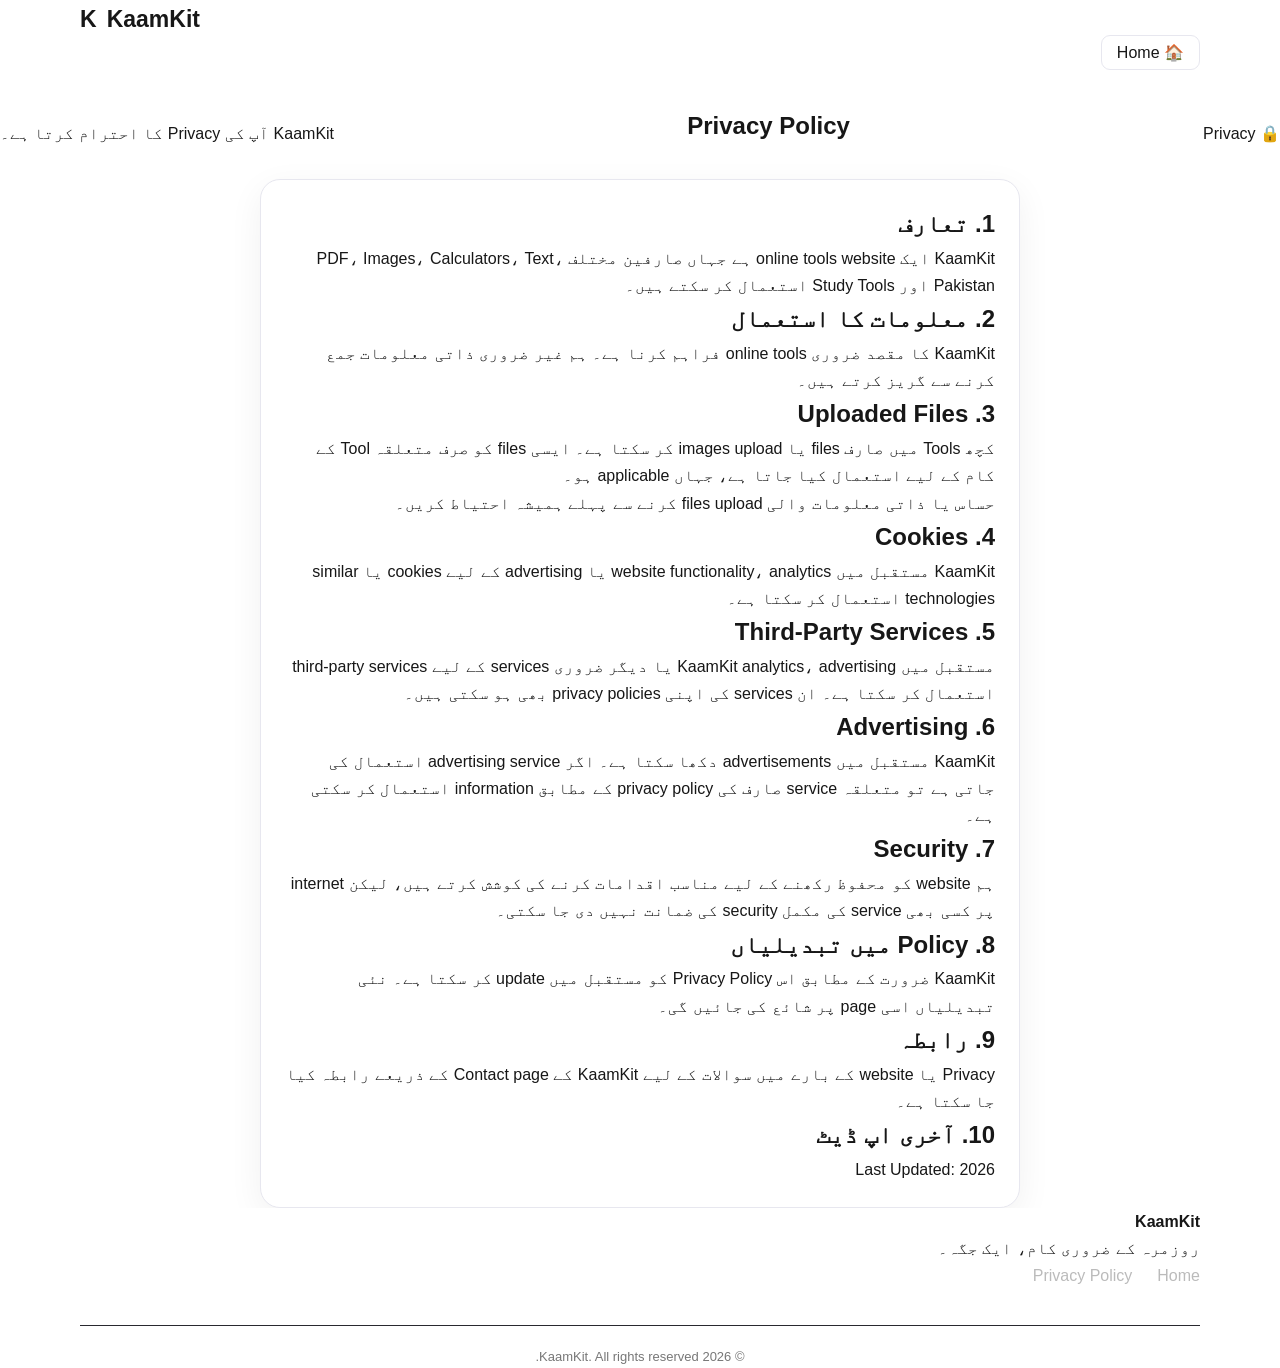
<file: Privacy.html>
<!DOCTYPE html>
<html lang="ur" dir="rtl">

<head>
    <meta charset="UTF-8">

    <meta name="viewport" content="width=device-width, initial-scale=1.0">

    <title>Privacy Policy — KaamKit</title>

    <meta name="description"
        content="KaamKit کی Privacy Policy — صارفین کی معلومات اور uploaded files کے بارے میں اہم معلومات۔">

    <link rel="stylesheet" href="King.css">
</head>

<body>

    <!-- ==================== HEADER ==================== -->

    <header class="site-header">
        <div class="container header-inner">

            <a href="index.html" class="logo">
                <span class="logo-mark">K</span>
                <span>KaamKit</span>
            </a>

            <a href="King.html" class="language-btn">
                🏠 Home
            </a>

        </div>
    </header>


    <!-- ==================== PRIVACY POLICY ==================== -->

    <main>

        <section class="tool-section">

            <div class="section-heading">

                <span class="section-badge">
                    🔒 Privacy
                </span>

                <h1>
                    Privacy Policy
                </h1>

                <p>
                    KaamKit آپ کی Privacy کا احترام کرتا ہے۔
                </p>

            </div>


            <div class="tool-box">

                <h2>1. تعارف</h2>

                <p>
                    KaamKit ایک online tools website ہے جہاں صارفین
                    مختلف PDF، Images، Calculators، Text، Pakistan
                    اور Study Tools استعمال کر سکتے ہیں۔
                </p>


                <h2>2. معلومات کا استعمال</h2>

                <p>
                    KaamKit کا مقصد ضروری online tools فراہم کرنا ہے۔
                    ہم غیر ضروری ذاتی معلومات جمع کرنے سے گریز کرتے ہیں۔
                </p>


                <h2>3. Uploaded Files</h2>

                <p>
                    کچھ Tools میں صارف files یا images upload کر سکتا ہے۔
                    ایسی files کو صرف متعلقہ Tool کے کام کے لیے استعمال
                    کیا جاتا ہے، جہاں applicable ہو۔
                </p>

                <p>
                    حساس یا ذاتی معلومات والی files upload کرنے سے پہلے
                    ہمیشہ احتیاط کریں۔
                </p>


                <h2>4. Cookies</h2>

                <p>
                    KaamKit مستقبل میں website functionality،
                    analytics یا advertising کے لیے cookies یا
                    similar technologies استعمال کر سکتا ہے۔
                </p>


                <h2>5. Third-Party Services</h2>

                <p>
                    مستقبل میں KaamKit analytics، advertising یا دیگر
                    ضروری services کے لیے third-party services استعمال
                    کر سکتا ہے۔ ان services کی اپنی privacy policies
                    بھی ہو سکتی ہیں۔
                </p>


                <h2>6. Advertising</h2>

                <p>
                    KaamKit مستقبل میں advertisements دکھا سکتا ہے۔
                    اگر advertising service استعمال کی جاتی ہے تو
                    متعلقہ service صارف کی privacy policy کے مطابق
                    information استعمال کر سکتی ہے۔
                </p>


                <h2>7. Security</h2>

                <p>
                    ہم website کو محفوظ رکھنے کے لیے مناسب اقدامات
                    کرنے کی کوشش کرتے ہیں، لیکن internet پر کسی بھی
                    service کی مکمل security کی ضمانت نہیں دی جا سکتی۔
                </p>


                <h2>8. Policy میں تبدیلیاں</h2>

                <p>
                    KaamKit ضرورت کے مطابق اس Privacy Policy کو
                    مستقبل میں update کر سکتا ہے۔ نئی تبدیلیاں اسی
                    page پر شائع کی جائیں گی۔
                </p>


                <h2>9. رابطہ</h2>

                <p>
                    Privacy یا website کے بارے میں سوالات کے لیے
                    KaamKit کے Contact page کے ذریعے رابطہ کیا جا سکتا ہے۔
                </p>


                <h2>10. آخری اپ ڈیٹ</h2>

                <p>
                    Last Updated: 2026
                </p>

            </div>

        </section>

    </main>


    <!-- ==================== FOOTER ==================== -->

    <footer class="site-footer">

        <div class="container">

            <div class="footer-brand">
                <strong>KaamKit</strong>

                <p>
                    روزمرہ کے ضروری کام، ایک جگہ۔
                </p>
            </div>

            <div class="footer-links">

                <a href="index.html">
                    Home
                </a>

                <a href="Privacy.html">
                    Privacy Policy
                </a>

            </div>

            <p class="copyright">
                © 2026 KaamKit. All rights reserved.
            </p>

        </div>

    </footer>

</body>

</html>
</file>
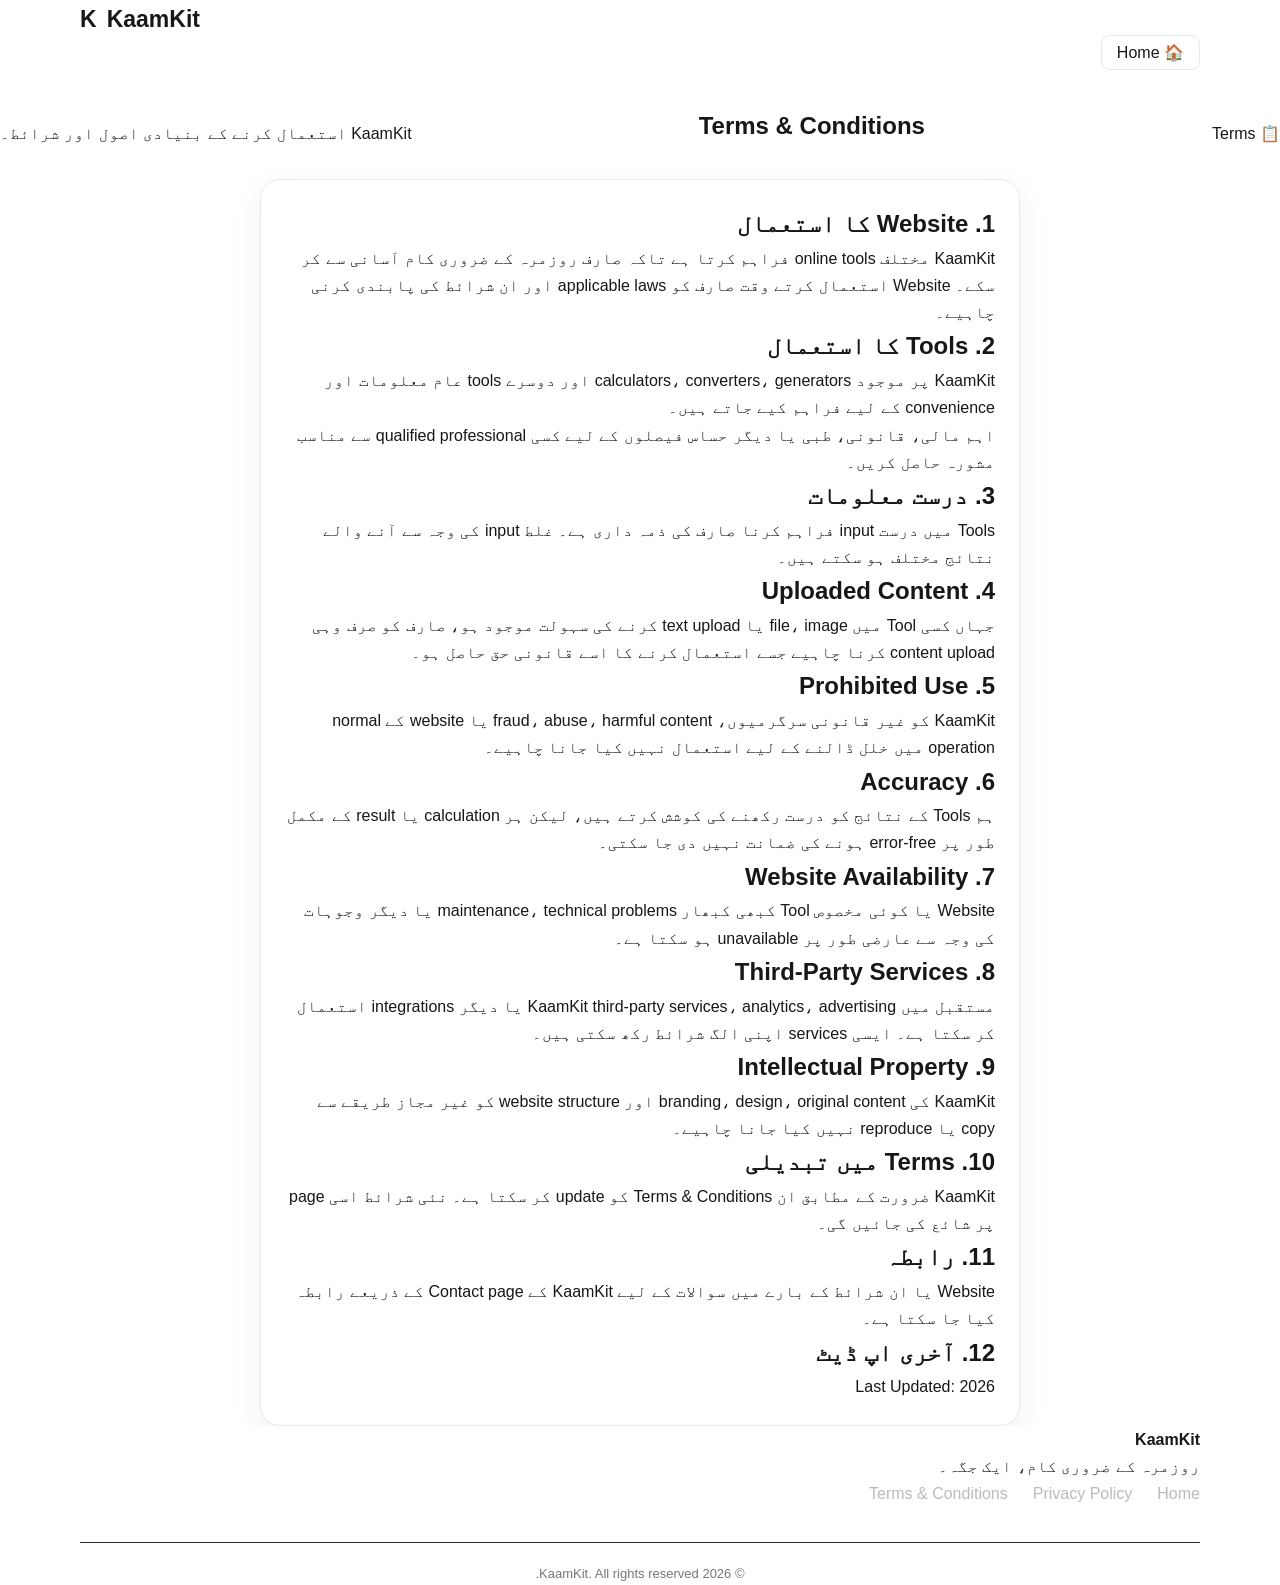
<file: Terms.html>
<!DOCTYPE html>
<html lang="ur" dir="rtl">

<head>
    <meta charset="UTF-8">

    <meta name="viewport" content="width=device-width, initial-scale=1.0">

    <title>Terms & Conditions — KaamKit</title>

    <meta name="description"
        content="KaamKit کے Terms & Conditions — website اور online tools کے استعمال کے اہم اصول۔">

    <link rel="stylesheet" href="King.css">
</head>

<body>

    <!-- ==================== HEADER ==================== -->

    <header class="site-header">

        <div class="container header-inner">

           <a href="index.html" class="logo">
                <span class="logo-mark">K</span>
                <span>KaamKit</span>
            </a>

            <a href="index.html" class="language-btn">
                🏠 Home
            </a>

        </div>

    </header>


    <!-- ==================== TERMS & CONDITIONS ==================== -->

    <main>

        <section class="tool-section">

            <div class="section-heading">

                <span class="section-badge">
                    📋 Terms
                </span>

                <h1>
                    Terms & Conditions
                </h1>

                <p>
                    KaamKit استعمال کرنے کے بنیادی اصول اور شرائط۔
                </p>

            </div>


            <div class="tool-box">

                <h2>1. Website کا استعمال</h2>

                <p>
                    KaamKit مختلف online tools فراہم کرتا ہے تاکہ
                    صارف روزمرہ کے ضروری کام آسانی سے کر سکے۔
                    Website استعمال کرتے وقت صارف کو applicable laws
                    اور ان شرائط کی پابندی کرنی چاہیے۔
                </p>


                <h2>2. Tools کا استعمال</h2>

                <p>
                    KaamKit پر موجود calculators، converters،
                    generators اور دوسرے tools عام معلومات اور
                    convenience کے لیے فراہم کیے جاتے ہیں۔
                </p>

                <p>
                    اہم مالی، قانونی، طبی یا دیگر حساس فیصلوں کے لیے
                    کسی qualified professional سے مناسب مشورہ حاصل کریں۔
                </p>


                <h2>3. درست معلومات</h2>

                <p>
                    Tools میں درست input فراہم کرنا صارف کی ذمہ داری ہے۔
                    غلط input کی وجہ سے آنے والے نتائج مختلف ہو سکتے ہیں۔
                </p>


                <h2>4. Uploaded Content</h2>

                <p>
                    جہاں کسی Tool میں file، image یا text upload کرنے
                    کی سہولت موجود ہو، صارف کو صرف وہی content upload
                    کرنا چاہیے جسے استعمال کرنے کا اسے قانونی حق حاصل ہو۔
                </p>


                <h2>5. Prohibited Use</h2>

                <p>
                    KaamKit کو غیر قانونی سرگرمیوں، fraud، abuse،
                    harmful content یا website کے normal operation
                    میں خلل ڈالنے کے لیے استعمال نہیں کیا جانا چاہیے۔
                </p>


                <h2>6. Accuracy</h2>

                <p>
                    ہم Tools کے نتائج کو درست رکھنے کی کوشش کرتے ہیں،
                    لیکن ہر calculation یا result کے مکمل طور پر
                    error-free ہونے کی ضمانت نہیں دی جا سکتی۔
                </p>


                <h2>7. Website Availability</h2>

                <p>
                    Website یا کوئی مخصوص Tool کبھی کبھار maintenance،
                    technical problems یا دیگر وجوہات کی وجہ سے
                    عارضی طور پر unavailable ہو سکتا ہے۔
                </p>


                <h2>8. Third-Party Services</h2>

                <p>
                    مستقبل میں KaamKit third-party services، analytics،
                    advertising یا دیگر integrations استعمال کر سکتا ہے۔
                    ایسی services اپنی الگ شرائط رکھ سکتی ہیں۔
                </p>


                <h2>9. Intellectual Property</h2>

                <p>
                    KaamKit کی branding، design، original content اور
                    website structure کو غیر مجاز طریقے سے copy یا
                    reproduce نہیں کیا جانا چاہیے۔
                </p>


                <h2>10. Terms میں تبدیلی</h2>

                <p>
                    KaamKit ضرورت کے مطابق ان Terms & Conditions کو
                    update کر سکتا ہے۔ نئی شرائط اسی page پر شائع کی جائیں گی۔
                </p>


                <h2>11. رابطہ</h2>

                <p>
                    Website یا ان شرائط کے بارے میں سوالات کے لیے
                    KaamKit کے Contact page کے ذریعے رابطہ کیا جا سکتا ہے۔
                </p>


                <h2>12. آخری اپ ڈیٹ</h2>

                <p>
                    Last Updated: 2026
                </p>

            </div>

        </section>

    </main>


    <!-- ==================== FOOTER ==================== -->

    <footer class="site-footer">

        <div class="container">

            <div class="footer-brand">

                <strong>KaamKit</strong>

                <p>
                    روزمرہ کے ضروری کام، ایک جگہ۔
                </p>

            </div>


            <div class="footer-links">

                <a href="index.html">
                    Home
                </a>

                <a href="Privacy.html">
                    Privacy Policy
                </a>

                <a href="Terms.html">
                    Terms & Conditions
                </a>

            </div>


            <p class="copyright">
                © 2026 KaamKit. All rights reserved.
            </p>

        </div>

    </footer>

</body>

</html>
</file>
<file: King.css>
* { margin: 0; padding: 0; box-sizing: border-box; } :root { --primary: #635bff; --primary-dark: #5046e5; --text: #171717; --muted: #6b7280; --light: #f7f7fb; --border: #e7e7ef; --white: #ffffff; --success: #16834b; } html { scroll-behavior: smooth; } body { font-family: Arial, "Noto Nastaliq Urdu", sans-serif; background: #ffffff; color: var(--text); line-height: 1.7; } button, input { font-family: inherit; } button { cursor: pointer; } a { text-decoration: none; color: inherit; } .container { width: min(1120px, 92%); margin: auto; } /* ================= HEADER ================= */ .header { height: 76px; background: rgba(255,255,255,0.96); border-bottom: 1px solid var(--border); position: sticky; top: 0; z-index: 100; } .nav { height: 100%; display: flex; align-items: center; justify-content: space-between; gap: 20px; } .logo { display: flex; align-items: center; gap: 10px; font-size: 23px; font-weight: 800; direction: ltr; } .logo-icon { width: 39px; height: 39px; display: grid; place-items: center; background: var(--primary); color: white; border-radius: 11px; } .menu { display: flex; gap: 28px; color: #444; font-size: 15px; } .menu a:hover { color: var(--primary); } .language-btn { border: 1px solid var(--border); background: white; padding: 8px 15px; border-radius: 9px; } /* ================= HERO ================= */ .hero { padding: 85px 0 70px; text-align: center; background: linear-gradient( 180deg, #f7f7ff 0%, #ffffff 100% ); } .hero-content { max-width: 850px; } .badge { display: inline-block; padding: 7px 15px; border-radius: 50px; background: #eeecff; color: var(--primary-dark); font-size: 14px; margin-bottom: 18px; } .hero h1 { font-size: clamp(38px, 6vw, 64px); line-height: 1.25; margin-bottom: 18px; } .hero h1 span { color: var(--primary); } .hero p { max-width: 650px; margin: auto; color: var(--muted); font-size: 18px; } /* ================= SEARCH ================= */ .search-box { max-width: 720px; margin: 35px auto 12px; padding: 7px; display: flex; align-items: center; background: white; border: 1px solid var(--border); border-radius: 15px; box-shadow: 0 15px 40px rgba(0,0,0,0.08); } .search-icon { padding: 0 12px; font-size: 21px; } .search-box input { flex: 1; min-width: 0; border: none; outline: none; font-size: 16px; background: transparent; } .search-box button { border: none; background: var(--primary); color: white; padding: 13px 22px; border-radius: 10px; font-weight: bold; } .search-box button:hover { background: var(--primary-dark); } .search-results { max-width: 720px; margin: auto; text-align: right; } .result-item { margin-top: 5px; padding: 12px 15px; border: 1px solid var(--border); border-radius: 9px; background: white; cursor: pointer; } .result-item:hover { background: #f7f6ff; } .quick-links { display: flex; justify-content: center; align-items: center; flex-wrap: wrap; gap: 8px; color: var(--muted); font-size: 13px; } .quick-links button { border: none; background: transparent; color: var(--primary); } /* ================= PDF TOOL ================= */ .pdf-section { padding: 80px 0; background: #ffffff; } .tool-heading { text-align: center; margin-bottom: 30px; } .tool-heading h2 { font-size: 32px; margin: 5px 0; } .tool-heading p { color: var(--muted); } .pdf-tool-box { width: min(700px, 100%); margin: auto; padding: 22px; border: 1px solid var(--border); border-radius: 20px; background: white; box-shadow: 0 12px 35px rgba(0,0,0,0.06); } .upload-area { min-height: 260px; padding: 35px 20px; border: 2px dashed #d8d7eb; border-radius: 16px; display: flex; flex-direction: column; justify-content: center; align-items: center; text-align: center; cursor: pointer; background: #fafaff; } .upload-area:hover { border-color: var(--primary); background: #f8f7ff; } .upload-icon { font-size: 50px; margin-bottom: 10px; } .upload-area h3 { font-size: 21px; } .upload-area p { color: var(--muted); font-size: 14px; margin: 5px 0 15px; } .upload-button { display: inline-block; padding: 10px 20px; border-radius: 9px; background: var(--primary); color: white; font-weight: bold; } /* File information */ .file-info { display: none; align-items: center; gap: 14px; padding: 15px; margin-top: 15px; border: 1px solid var(--border); border-radius: 12px; } .file-icon { font-size: 30px; } .file-details { flex: 1; min-width: 0; } .file-details strong { display: block; overflow: hidden; white-space: nowrap; text-overflow: ellipsis; } .file-details span { color: var(--muted); font-size: 13px; } .remove-btn { border: none; background: #fff0f0; color: #c62828; width: 35px; height: 35px; border-radius: 8px; } /* Compress button */ .compress-button { width: 100%; border: none; padding: 14px; margin-top: 15px; border-radius: 11px; background: var(--primary); color: white; font-size: 16px; font-weight: bold; } .compress-button:disabled { opacity: 0.45; cursor: not-allowed; } .compress-button:not(:disabled):hover { background: var(--primary-dark); } .pdf-message { display: none; margin-top: 15px; padding: 12px; border-radius: 10px; text-align: center; background: #f1fff7; color: var(--success); } /* ================= SECTIONS ================= */ .section { padding: 80px 0; } .section-heading { display: flex; justify-content: space-between; align-items: end; margin-bottom: 32px; } .section-heading h2 { font-size: 30px; margin-top: 5px; } .small-title { color: var(--primary); font-size: 12px; font-weight: bold; letter-spacing: 1px; } .view-all { color: var(--primary); font-size: 14px; } .centered { display: block; text-align: center; } .centered p { color: var(--muted); margin-top: 8px; } /* ================= TOOLS ================= */ .tools-grid { display: grid; grid-template-columns: repeat(3, 1fr); gap: 18px; } .tool-card { padding: 25px; border: 1px solid var(--border); border-radius: 16px; background: white; cursor: pointer; transition: 0.25s; } .tool-card:hover { transform: translateY(-5px); box-shadow: 0 15px 35px rgba(0,0,0,0.08); } .tool-icon { width: 48px; height: 48px; display: grid; place-items: center; border-radius: 12px; font-size: 23px; margin-bottom: 16px; } .pdf { background: #fff0f0; } .image { background: #eef7ff; } .calculator { background: #f2efff; } .percent { background: #eefbf2; } .qr { background: #f4f4f4; } .text { background: #fff7e9; } .tool-card h3 { direction: ltr; text-align: right; font-size: 18px; } .tool-card p { color: var(--muted); font-size: 14px; margin: 5px 0 15px; } .tool-card > span { color: var(--primary); font-size: 14px; } /* ================= CATEGORIES ================= */ .categories-section { background: var(--light); } .categories-grid { display: grid; grid-template-columns: repeat(3, 1fr); gap: 18px; margin-top: 35px; } .category-card { padding: 28px; background: white; border: 1px solid var(--border); border-radius: 16px; cursor: pointer; transition: 0.25s; } .category-card:hover { transform: translateY(-4px); box-shadow: 0 12px 30px rgba(0,0,0,0.07); } .category-card > span { font-size: 30px; } .category-card h3 { margin-top: 8px; } .category-card p { color: var(--muted); font-size: 14px; } /* ================= WHY ================= */ .why-section { padding: 90px 0; } .why-content { display: grid; grid-template-columns: 1fr 1fr; gap: 70px; align-items: center; } .why-content h2 { font-size: 38px; line-height: 1.35; margin: 10px 0 18px; } .why-content > div:first-child p { color: var(--muted); } .features { display: grid; gap: 15px; } .feature { display: flex; align-items: center; gap: 17px; padding: 18px; border: 1px solid var(--border); border-radius: 14px; } .feature > span { font-size: 26px; } .feature h3 { font-size: 17px; } .feature p { color: var(--muted); font-size: 13px; } /* ================= FOOTER ================= */ .footer { padding: 55px 0 20px; background: #111116; color: white; } .footer-content { display: flex; justify-content: space-between; gap: 30px; } .footer-logo { font-size: 24px; font-weight: bold; direction: ltr; } .footer p { color: #aaa; } .footer-links { display: flex; gap: 25px; color: #bbb; } .footer-links a:hover { color: white; } .copyright { margin-top: 35px; padding-top: 20px; border-top: 1px solid #29292f; text-align: center; color: #777; font-size: 13px; } /* ================= MOBILE ================= */ @media (max-width: 800px) { .menu { display: none; } .hero { padding: 60px 0 50px; } .hero h1 { font-size: 39px; } .hero p { font-size: 16px; } .search-box { flex-wrap: wrap; } .search-box input { width: calc(100% - 55px); padding: 12px 5px; } .search-box button { width: 100%; margin-top: 7px; } .tools-grid, .categories-grid { grid-template-columns: 1fr; } .section-heading { flex-direction: column; align-items: flex-start; gap: 12px; } .why-content { grid-template-columns: 1fr; gap: 40px; } .why-content h2 { font-size: 30px; } .footer-content { flex-direction: column; } .footer-links { flex-wrap: wrap; } .pdf-tool-box { padding: 14px; } .upload-area { min-height: 230px; } } 
/* ============================================
   IMAGE COMPRESSOR
============================================= */

.image-tool-section {
    padding: 40px 16px;
}


.image-tool-section .tool-box {
    max-width: 650px;
    margin: auto;
    padding: 24px;
    background: #ffffff;
    border-radius: 20px;
    box-shadow: 0 10px 35px rgba(0,0,0,0.08);
}


.tool-title {
    display: flex;
    align-items: center;
    gap: 10px;
    margin-bottom: 8px;
}


.tool-title span {
    font-size: 32px;
}


.tool-title h2 {
    margin: 0;
    font-size: 24px;
}


.tool-description {
    color: #6b7280;
    margin-bottom: 20px;
}


.upload-box {
    display: block;
    text-align: center;
    padding: 35px 15px;
    border: 2px dashed #cfd3dc;
    border-radius: 16px;
    cursor: pointer;
    background: #fafaff;
}


.upload-icon {
    font-size: 45px;
    margin-bottom: 10px;
}


.upload-box strong {
    display: block;
    font-size: 17px;
}


.upload-box small {
    display: block;
    margin-top: 6px;
    color: #777;
}


.image-info {
    margin-top: 15px;
    padding: 13px;
    border-radius: 12px;
    background: #f5f6fa;
    display: flex;
    align-items: center;
    justify-content: space-between;
}


.image-info strong,
.image-info small {
    display: block;
}


.image-info small {
    color: #777;
    margin-top: 4px;
}


#removeImage {
    border: none;
    background: transparent;
    color: #d33;
    font-size: 20px;
    cursor: pointer;
}


.quality-box {
    margin-top: 20px;
}


.quality-box label {
    display: block;
    margin-bottom: 10px;
}


#imageQuality {
    width: 100%;
}


.compress-btn {
    width: 100%;
    margin-top: 20px;
    padding: 14px;
    border: none;
    border-radius: 12px;
    background: #635bff;
    color: white;
    font-size: 16px;
    font-weight: bold;
    cursor: pointer;
}


.compress-btn:disabled {
    opacity: 0.5;
    cursor: not-allowed;
}


.tool-message {
    margin-top: 15px;
    padding: 12px;
    border-radius: 10px;
    text-align: center;
    background: #f3f4f6;
    color: #444;
}
/* ============================================
   IMAGE RESIZER
============================================= */

#resize-tool {
    padding-top: 20px;
}


#resize-tool input[type="number"] {
    font-size: 16px;
}


#resize-tool input[type="number"]:focus {
    outline: none;
    border-color: #635bff;
}


#resizeControls label {
    font-size: 15px;
    font-weight: 600;
}


#keepRatio {
    width: 18px;
    height: 18px;
}


#resizeImageBtn {
    margin-top: 20px;
}
/* AGE CALCULATOR */

.age-input-box {
    margin: 15px 0;
}

.age-input-box label {
    display: block;
    margin-bottom: 8px;
    font-weight: 600;
}

.age-input-box input {
    width: 100%;
    padding: 13px;
    border: 1px solid #ddd;
    border-radius: 10px;
    font-size: 16px;
    box-sizing: border-box;
}

.age-result {
    margin-top: 20px;
    padding: 18px;
    border-radius: 12px;
    background: #f5f5f5;
    text-align: center;
    font-size: 18px;
    line-height: 1.8;
    display: none;
}

.age-result strong {
    font-size: 24px;
}
/* PERCENTAGE CALCULATOR */

#percentage-tool {
    margin-top: 20px;
}

#percentage-tool input {
    width: 100%;
    padding: 13px;
    border: 1px solid #ddd;
    border-radius: 10px;
    font-size: 16px;
    box-sizing: border-box;
}
/* ============================================
   WORD COUNTER
============================================ */

#word-tool {
    margin-top: 40px;
}

.word-textarea {
    width: 100%;
    min-height: 220px;
    padding: 18px;
    border: 1px solid var(--border);
    border-radius: 16px;
    background: var(--white);
    color: var(--text);
    font-family: inherit;
    font-size: 17px;
    line-height: 1.8;
    resize: vertical;
    outline: none;
    box-sizing: border-box;
    transition: 0.2s ease;
}

.word-textarea:focus {
    border-color: var(--primary);
    box-shadow: 0 0 0 3px rgba(99, 91, 255, 0.10);
}

.word-textarea::placeholder {
    color: var(--muted);
}

.word-stats {
    display: grid;
    grid-template-columns: repeat(4, 1fr);
    gap: 14px;
    margin-top: 20px;
}

.word-stat {
    padding: 18px 12px;
    background: var(--light);
    border: 1px solid var(--border);
    border-radius: 14px;
    text-align: center;
}

.word-stat span {
    display: block;
    color: var(--muted);
    font-size: 14px;
    margin-bottom: 8px;
}

.word-stat strong {
    display: block;
    color: var(--primary);
    font-size: 24px;
    font-weight: 700;
}

#clearWordText {
    margin-top: 20px;
}


/* ============================================
   WORD COUNTER MOBILE
============================================ */

@media (max-width: 800px) {

    .word-stats {
        grid-template-columns: repeat(2, 1fr);
    }

    .word-textarea {
        min-height: 180px;
        font-size: 16px;
    }

}

@media (max-width: 420px) {

    .word-stats {
        grid-template-columns: 1fr 1fr;
        gap: 10px;
    }

    .word-stat {
        padding: 14px 8px;
    }

    .word-stat strong {
        font-size: 21px;
    }

}
/* ============================================
   QR GENERATOR
============================================ */

#qr-tool {
    margin-top: 40px;
}

#qrText {
    min-height: 130px;
}

#generateQRBtn {
    margin-top: 20px;
}

#qrResult {
    padding: 25px;
    border: 1px solid var(--border);
    border-radius: 18px;
    background: var(--light);
}

#qrCode {
    min-height: 220px;
}

#qrCode canvas,
#qrCode img {
    max-width: 100%;
    height: auto;
    border-radius: 8px;
}

#downloadQRBtn {
    margin-top: 5px;
}

#qrMessage {
    margin-top: 15px;
    text-align: center;
}


/* ============================================
   QR GENERATOR MOBILE
============================================ */

@media (max-width: 800px) {

    #qrResult {
        padding: 18px;
    }

    #qrCode {
        min-height: 180px;
    }

}
/* ============================================
   DISCOUNT CALCULATOR
============================================ */

#discount-tool {
    margin-top: 40px;
}

.calculator-fields {
    display: grid;
    grid-template-columns: repeat(2, 1fr);
    gap: 16px;
    margin-top: 20px;
}

.calculator-field {
    display: flex;
    flex-direction: column;
    gap: 8px;
}

.calculator-field label {
    color: var(--text);
    font-size: 15px;
    font-weight: 600;
}

.calculator-field input {
    width: 100%;
    box-sizing: border-box;
    padding: 14px 16px;
    border: 1px solid var(--border);
    border-radius: 12px;
    background: var(--white);
    color: var(--text);
    font-family: inherit;
    font-size: 16px;
    outline: none;
    transition: 0.2s ease;
}

.calculator-field input:focus {
    border-color: var(--primary);
    box-shadow: 0 0 0 3px rgba(99, 91, 255, 0.10);
}

#calculateDiscountBtn {
    margin-top: 20px;
}

.calculator-result {
    margin-top: 25px;
    padding: 20px;
    border: 1px solid var(--border);
    border-radius: 16px;
    background: var(--light);
}

.result-row {
    display: flex;
    justify-content: space-between;
    align-items: center;
    gap: 15px;
    padding: 14px 0;
    border-bottom: 1px solid var(--border);
}

.result-row:last-child {
    border-bottom: none;
}

.result-row span {
    color: var(--muted);
    font-size: 15px;
}

.result-row strong {
    color: var(--text);
    font-size: 18px;
}

.result-row.final-result {
    margin-top: 4px;
    padding-top: 18px;
}

.result-row.final-result span {
    color: var(--text);
    font-weight: 700;
}

.result-row.final-result strong {
    color: var(--primary);
    font-size: 24px;
}


/* ============================================
   DISCOUNT CALCULATOR MOBILE
============================================ */

@media (max-width: 800px) {

    .calculator-fields {
        grid-template-columns: 1fr;
    }

    .calculator-result {
        padding: 16px;
    }

    .result-row {
        padding: 12px 0;
    }

}
/* ============================================
   EMI CALCULATOR
============================================ */

#emi-tool {
    margin-top: 40px;
}

#calculateEMIBtn {
    margin-top: 20px;
}

#emiResult {
    margin-top: 25px;
}

#emiResult .final-result strong {
    color: var(--primary);
}


/* ============================================
   EMI CALCULATOR MOBILE
============================================ */

@media (max-width: 800px) {

    #emiResult {
        padding: 16px;
    }

}
/* ============================================
   PDF MERGE TOOL
============================================ */

#pdf-merge-tool {
    margin-top: 40px;
}

#pdf-merge-tool .upload-area {
    margin-bottom: 20px;
}

#mergePdfList {
    margin-top: 20px;
    display: flex;
    flex-direction: column;
    gap: 10px;
}

#mergePdfList .merge-file-item {
    background: var(--light);
    border: 1px solid var(--border);
    border-radius: 12px;
    padding: 12px 16px;
    display: flex;
    align-items: center;
    justify-content: space-between;
    gap: 10px;
}

#mergePdfList .merge-file-name {
    font-weight: 600;
    word-break: break-word;
}

#mergePdfList .merge-file-size {
    color: var(--muted);
    font-size: 13px;
    white-space: nowrap;
}

#mergePdfBtn {
    margin-top: 20px;
}

#mergePdfMessage {
    margin-top: 15px;
}


/* ============================================
   PDF MERGE MOBILE
============================================ */

@media (max-width: 800px) {

    #mergePdfList .merge-file-item {
        align-items: flex-start;
        flex-direction: column;
    }

}
/* ============================================
   PDF SPLIT TOOL
============================================ */

#pdf-split-tool {
    margin-top: 40px;
}

#pdf-split-tool .upload-area {
    margin-bottom: 20px;
}

#splitPdfInfo {
    margin-top: 20px;
}

#splitPdfInfo .split-file-item {
    background: var(--light);
    border: 1px solid var(--border);
    border-radius: 12px;
    padding: 14px 16px;
    font-weight: 600;
}

#pdf-split-tool .calculator-fields {
    margin-top: 20px;
}

#splitPdfBtn {
    margin-top: 20px;
}

#splitPdfMessage {
    margin-top: 15px;
}


/* ============================================
   PDF SPLIT MOBILE
============================================ */

@media (max-width: 800px) {

    #pdf-split-tool .calculator-fields {
        grid-template-columns: 1fr;
    }

}
/* ============================================
   JPG TO PDF TOOL
============================================ */

#jpg-pdf-tool {
    margin-top: 40px;
}

#jpgPdfList {
    margin-top: 20px;
    display: flex;
    flex-direction: column;
    gap: 10px;
}

#jpgPdfList .jpg-pdf-file-item {
    background: var(--light);
    border: 1px solid var(--border);
    border-radius: 12px;
    padding: 14px 16px;
    font-weight: 600;
    word-break: break-word;
}

#convertJpgPdfBtn {
    margin-top: 20px;
}

#jpgPdfMessage {
    margin-top: 15px;
}


/* ============================================
   JPG TO PDF MOBILE
============================================ */

@media (max-width: 800px) {

    #jpg-pdf-tool {
        margin-top: 30px;
    }

    #jpgPdfList .jpg-pdf-file-item {
        padding: 12px;
    }

}
/* ============================================
   PDF TO JPG TOOL
============================================ */

#pdf-jpg-tool {
    margin-top: 40px;
}

#pdfJpgInfo {
    margin-top: 20px;
}

#pdfJpgResults {
    margin-top: 20px;
}

#pdfJpgResults .pdf-jpg-result-item {
    background: var(--light);
    border: 1px solid var(--border);
    border-radius: 12px;
    padding: 14px 16px;
    margin-bottom: 10px;
}

#pdfJpgResults img {
    display: block;
    width: 100%;
    max-width: 500px;
    height: auto;
    margin: 10px auto;
    border-radius: 10px;
}

#convertPdfJpgBtn {
    margin-top: 20px;
}

#pdfJpgMessage {
    margin-top: 15px;
}


/* ============================================
   PDF TO JPG MOBILE
============================================ */

@media (max-width: 800px) {

    #pdf-jpg-tool {
        margin-top: 30px;
    }

    #pdfJpgResults img {
        max-width: 100%;
    }

}
/* ============================================
   PDF TOOLS - MOBILE WIDTH FIX
============================================ */

#pdf-merge-tool,
#pdf-split-tool,
#jpg-pdf-tool,
#pdf-jpg-tool {
    width: 100%;
    max-width: 100%;
    box-sizing: border-box;
    overflow: hidden;
}

#pdf-merge-tool *,
#pdf-split-tool *,
#jpg-pdf-tool *,
#pdf-jpg-tool * {
    box-sizing: border-box;
    max-width: 100%;
}

#pdf-merge-tool .tool-box,
#pdf-split-tool .tool-box,
#jpg-pdf-tool .tool-box,
#pdf-jpg-tool .tool-box {
    width: 100%;
    max-width: 100%;
}

#pdf-merge-tool .section-heading,
#pdf-split-tool .section-heading,
#jpg-pdf-tool .section-heading,
#pdf-jpg-tool .section-heading {
    width: 100%;
    max-width: 100%;
}

@media (max-width: 800px) {

    #pdf-merge-tool,
    #pdf-split-tool,
    #jpg-pdf-tool,
    #pdf-jpg-tool {
        width: 100%;
        max-width: 100%;
        margin-left: 0;
        margin-right: 0;
    }

    #pdf-merge-tool .section-heading,
    #pdf-split-tool .section-heading,
    #jpg-pdf-tool .section-heading,
    #pdf-jpg-tool .section-heading {
        text-align: center;
        padding-left: 10px;
        padding-right: 10px;
    }

    #pdf-merge-tool .tool-box,
    #pdf-split-tool .tool-box,
    #jpg-pdf-tool .tool-box,
    #pdf-jpg-tool .tool-box {
        width: 100%;
        padding-left: 12px;
        padding-right: 12px;
    }

    #pdf-merge-tool h2,
    #pdf-split-tool h2,
    #jpg-pdf-tool h2,
    #pdf-jpg-tool h2 {
        font-size: 32px;
        line-height: 1.3;
        word-break: break-word;
    }

}
/* ============================================
   CATEGORY TOOLS PANEL
============================================ */

.category-tools-panel {
    display: none;
    margin-top: 35px;
    padding: 30px;
    background: var(--white);
    border: 1px solid var(--border);
    border-radius: 20px;
    box-shadow: 0 10px 30px rgba(0, 0, 0, 0.05);
}

.category-tools-heading {
    text-align: center;
    margin-bottom: 25px;
}

.category-tools-heading h3 {
    margin: 8px 0;
    font-size: 28px;
}

.category-tools-heading p {
    color: var(--muted);
    margin: 0;
}

.category-tools-grid {
    display: grid;
    grid-template-columns: repeat(3, 1fr);
    gap: 16px;
}

.category-tool-item {
    padding: 20px;
    background: var(--light);
    border: 1px solid var(--border);
    border-radius: 16px;
    cursor: pointer;
    transition: 0.2s ease;
    text-align: center;
}

.category-tool-item:hover {
    transform: translateY(-3px);
    border-color: var(--primary);
}

.category-tool-icon {
    font-size: 30px;
    margin-bottom: 10px;
}

.category-tool-item h4 {
    margin: 0 0 7px;
    font-size: 17px;
}

.category-tool-item p {
    margin: 0;
    color: var(--muted);
    font-size: 13px;
}

@media (max-width: 800px) {

    .category-tools-panel {
        padding: 20px 14px;
    }

    .category-tools-grid {
        grid-template-columns: 1fr;
    }

}
/* ============================================
   CATEGORY TOOLS - CLOSE BUTTON
============================================ */

.category-close-btn {
    margin-top: 18px;
    padding: 10px 18px;
    border: 1px solid var(--border);
    background: var(--white);
    color: var(--text);
    border-radius: 10px;
    cursor: pointer;
    font-size: 14px;
    font-weight: 600;
    transition: 0.2s ease;
}

.category-close-btn:hover {
    background: var(--light);
    border-color: var(--primary);
    color: var(--primary);
}

@media (max-width: 800px) {
    .category-close-btn {
        width: 100%;
        max-width: 220px;
    }
}
/* ============================================
   ZAKAT CALCULATOR
============================================ */

#zakat-tool {
    margin-top: 40px;
}

#calculateZakatBtn {
    margin-top: 20px;
}

#zakatResult {
    margin-top: 25px;
}

#zakatResult .zakat-total {
    font-size: 28px;
    font-weight: 800;
    color: var(--primary);
    margin-top: 10px;
}

#zakatResult .zakat-breakdown {
    margin-top: 15px;
    color: var(--muted);
    line-height: 1.9;
}

#zakatMessage {
    margin-top: 15px;
}

.tool-note {
    margin-top: 20px;
    padding: 14px 16px;
    background: var(--light);
    border: 1px solid var(--border);
    border-radius: 12px;
    color: var(--muted);
    font-size: 13px;
    line-height: 1.8;
}

@media (max-width: 800px) {

    #zakat-tool {
        margin-top: 30px;
    }

    #zakatResult .zakat-total {
        font-size: 24px;
    }

}
/* ============================================
   PAKISTAN SALARY CALCULATOR
============================================ */

#salary-tool {
    margin-top: 40px;
}

#calculateSalaryBtn {
    margin-top: 20px;
}

#salaryResult {
    margin-top: 25px;
}

#salaryResult .salary-total {
    font-size: 28px;
    font-weight: 800;
    color: var(--primary);
    margin-top: 10px;
}

#salaryResult .salary-breakdown {
    margin-top: 15px;
    line-height: 1.9;
    color: var(--muted);
}

#salaryMessage {
    margin-top: 15px;
}

@media (max-width: 800px) {

    #salary-tool {
        margin-top: 30px;
    }

    #salaryResult .salary-total {
        font-size: 24px;
    }

}
/* Pakistan Mobile Number Formatter */
#mobile-number-tool {
    margin-top: 40px;
}

#mobile-number-tool .field-group {
    margin-bottom: 20px;
}

#mobileNumberInput {
    direction: ltr;
    text-align: left;
    font-size: 18px;
    letter-spacing: 1px;
}

#formatMobileNumberBtn {
    margin-top: 5px;
}

#mobileNumberResult {
    margin-top: 25px;
    font-size: 24px;
    font-weight: 800;
    color: var(--primary);
    direction: ltr;
    text-align: center;
}

#mobileNumberMessage {
    margin-top: 15px;
}

.mobile-number-result-box {
    padding: 18px;
    background: var(--light);
    border: 1px solid var(--border);
    border-radius: 14px;
}

.mobile-number-format {
    margin-top: 8px;
    font-size: 18px;
    color: var(--text);
    font-weight: 700;
}

@media(max-width:800px) {
    #mobile-number-tool {
        margin-top: 30px;
    }

    #mobileNumberResult {
        font-size: 21px;
    }

    #mobileNumberInput {
        font-size: 17px;
    }
}
/* CNIC Format Checker */
#cnic-tool {
    margin-top: 40px;
}

#cnic-tool .field-group {
    margin-bottom: 20px;
}

#cnicInput {
    direction: ltr;
    text-align: left;
    font-size: 18px;
    letter-spacing: 1px;
}

#checkCnicBtn {
    margin-top: 5px;
}

#cnicResult {
    margin-top: 25px;
}

#cnicMessage {
    margin-top: 15px;
}

.cnic-result-box {
    padding: 18px;
    background: var(--light);
    border: 1px solid var(--border);
    border-radius: 14px;
    text-align: center;
}

.cnic-valid {
    color: var(--success);
    font-weight: 800;
    font-size: 20px;
}

.cnic-invalid {
    color: #c62828;
    font-weight: 700;
    font-size: 18px;
}

@media(max-width:800px) {
    #cnic-tool {
        margin-top: 30px;
    }

    #cnicInput {
        font-size: 17px;
    }
}
/* Pakistan IBAN Formatter */
#iban-tool {
    margin-top: 40px;
}

#iban-tool .field-group {
    margin-bottom: 20px;
}

#ibanInput {
    direction: ltr;
    text-align: left;
    font-size: 18px;
    letter-spacing: 1px;
    text-transform: uppercase;
}

#formatIbanBtn {
    margin-top: 5px;
}

#ibanResult {
    margin-top: 25px;
}

#ibanMessage {
    margin-top: 15px;
}

.iban-result-box {
    padding: 18px;
    background: var(--light);
    border: 1px solid var(--border);
    border-radius: 14px;
    text-align: center;
}

.iban-valid {
    color: var(--success);
    font-weight: 800;
    font-size: 20px;
}

.iban-invalid {
    color: #c62828;
    font-weight: 700;
    font-size: 18px;
}

.iban-formatted {
    margin-top: 12px;
    direction: ltr;
    font-size: 18px;
    font-weight: 700;
    letter-spacing: 1px;
    word-break: break-word;
}

@media(max-width:800px) {
    #iban-tool {
        margin-top: 30px;
    }

    #ibanInput {
        font-size: 17px;
    }

    .iban-formatted {
        font-size: 16px;
    }
}
/* Pakistan Postal Code Checker */
#postal-code-tool {
    margin-top: 40px;
}

#postal-code-tool .field-group {
    margin-bottom: 20px;
}

#postalCodeInput {
    direction: ltr;
    text-align: left;
    font-size: 18px;
    letter-spacing: 2px;
}

#checkPostalCodeBtn {
    margin-top: 5px;
}

#postalCodeResult {
    margin-top: 25px;
}

#postalCodeMessage {
    margin-top: 15px;
}

.postal-code-result-box {
    padding: 18px;
    background: var(--light);
    border: 1px solid var(--border);
    border-radius: 14px;
    text-align: center;
}

.postal-code-valid {
    color: var(--success);
    font-weight: 800;
    font-size: 20px;
}

.postal-code-invalid {
    color: #c62828;
    font-weight: 700;
    font-size: 18px;
}

.postal-code-number {
    margin-top: 10px;
    direction: ltr;
    font-size: 22px;
    font-weight: 800;
    letter-spacing: 3px;
}

@media(max-width:800px) {
    #postal-code-tool {
        margin-top: 30px;
    }

    #postalCodeInput {
        font-size: 17px;
    }

    .postal-code-number {
        font-size: 20px;
    }
}
/* =========================================================
   50 NEW TOOLS — COMMON CSS
========================================================= */

.tool-section {
    margin-top: 40px;
}

.tool-section .tool-box {
    max-width: 760px;
    margin: 0 auto;
}

.tool-actions {
    display: flex;
    flex-wrap: wrap;
    gap: 10px;
    margin-top: 15px;
}

.tool-actions .primary-btn {
    margin-top: 0;
}

.tool-section textarea,
.tool-section input,
.tool-section select {
    width: 100%;
    box-sizing: border-box;
}

/* Text Tools */
#textCaseResult,
#removeSpacesResult,
#findReplaceResult,
#textSorterResult,
#duplicateLinesResult,
#lineBreakResult,
#characterFrequencyResult,
#readingTimeResult {
    margin-top: 20px;
}

#textCaseInput,
#removeSpacesInput,
#findReplaceText,
#textSorterInput,
#duplicateLinesInput,
#lineBreakInput,
#characterFrequencyInput,
#readingTimeInput,
#randomNamesInput,
#averageInput,
#gpaInput,
#gpaCredits {
    min-height: 140px;
    resize: vertical;
}

/* Generator Tools */
#passwordResult,
#usernameResult,
#randomNumberResult,
#randomNameResult {
    margin-top: 20px;
}

#passwordResult,
#usernameResult,
#randomNumberResult,
#randomNameResult {
    font-size: 22px;
    font-weight: 700;
    text-align: center;
}

/* Date & Time Tools */
#dateDifferenceResult,
#daysBetweenResult,
#addDaysResult,
#timeDurationResult,
#timezoneResult,
#stopwatchDisplay,
#countdownDisplay,
#pomodoroDisplay {
    margin-top: 20px;
}

#stopwatchDisplay,
#countdownDisplay,
#pomodoroDisplay {
    font-size: 38px;
    font-weight: 800;
    text-align: center;
    direction: ltr;
    letter-spacing: 2px;
}

/* Converter Tools */
#unitConverterResult,
#lengthResult,
#weightResult,
#temperatureResult,
#areaResult,
#volumeResult,
#speedResult,
#storageResult,
#binaryResult,
#decimalBinaryResult {
    margin-top: 20px;
}

/* Number & Education Tools */
#fractionResult,
#ratioResult,
#averageResult,
#gpaResult,
#gradeResult {
    margin-top: 20px;
}

/* Finance Tools */
#profitLossResult,
#simpleInterestResult,
#compoundInterestResult,
#tipResult,
#splitBillResult,
#currencyResult {
    margin-top: 20px;
}

/* Health Tools */
#bmiResult,
#bmrResult,
#calorieResult,
#waterResult,
#pregnancyDueResult {
    margin-top: 20px;
}

/* Other Calculators */
#fuelCostResult,
#electricityBillResult,
#percentageChangeResult,
#ageYearResult {
    margin-top: 20px;
}

/* Result boxes */
.tool-section .final-result {
    padding: 18px;
    border-radius: 14px;
    background: var(--light);
    border: 1px solid var(--border);
    min-height: 20px;
    box-sizing: border-box;
}

.tool-section .final-result:empty {
    display: none;
}

/* Tool messages */
.tool-section .tool-message {
    margin-top: 15px;
    color: var(--muted);
    line-height: 1.7;
}

/* Responsive */
@media(max-width:800px) {

    .tool-section {
        margin-top: 30px;
    }

    .tool-section .tool-box {
        width: 100%;
    }

    .tool-actions {
        flex-direction: column;
    }

    .tool-actions .primary-btn {
        width: 100%;
    }

    #stopwatchDisplay,
    #countdownDisplay,
    #pomodoroDisplay {
        font-size: 30px;
    }
}
/* ==================== STUDY & EDUCATION TOOLS ==================== */

#math-solver-tool,
#fraction-simplifier-tool,
#geometry-tool,
#pythagorean-tool,
#prime-number-tool,
#factors-multiples-tool,
#statistics-tool,
#standard-deviation-tool,
#lcm-gcd-tool,
#number-system-tool,
#study-timer-tool,
#quiz-score-tool,
#marks-percentage-tool,
#student-counter-tool,
#study-schedule-tool {
    margin-top: 40px;
}

/* Study Tool Result Areas */
#mathSolverResult,
#fractionSimplifierResult,
#geometryResult,
#pythagoreanResult,
#primeNumberResult,
#factorsMultiplesResult,
#statisticsResult,
#standardDeviationResult,
#lcmGcdResult,
#numberSystemResult,
#quizScoreResult,
#marksPercentageResult,
#studentCounterResult,
#studyScheduleResult {
    margin-top: 20px;
}

/* Study Timer */
#studyTimerDisplay {
    margin-top: 20px;
    padding: 20px;
    background: var(--light);
    border: 1px solid var(--border);
    border-radius: 16px;
    text-align: center;
    font-size: 42px;
    font-weight: 800;
    direction: ltr;
    letter-spacing: 3px;
}

#study-timer-tool .tool-actions {
    justify-content: center;
    margin-top: 20px;
}

#study-timer-tool .tool-actions .primary-btn {
    min-width: 110px;
}

/* Student Counter */
#studentCounterInput {
    min-height: 180px;
    resize: vertical;
}

/* Statistics & Standard Deviation */
#statisticsInput,
#standardDeviationInput {
    min-height: 150px;
    resize: vertical;
}

/* Study Schedule */
#studyScheduleResult {
    text-align: right;
}

.study-schedule-item {
    padding: 15px;
    margin-bottom: 10px;
    background: var(--white);
    border: 1px solid var(--border);
    border-radius: 12px;
}

.study-schedule-item strong {
    color: var(--primary);
}

.study-schedule-item span {
    display: block;
    margin-top: 5px;
    color: var(--muted);
}

/* Study Tool Inputs */
#mathSolverInput,
#numberSystemInput,
#studyScheduleSubject {
    direction: ltr;
    text-align: left;
}

/* Mobile */
@media(max-width:800px) {

    #math-solver-tool,
    #fraction-simplifier-tool,
    #geometry-tool,
    #pythagorean-tool,
    #prime-number-tool,
    #factors-multiples-tool,
    #statistics-tool,
    #standard-deviation-tool,
    #lcm-gcd-tool,
    #number-system-tool,
    #study-timer-tool,
    #quiz-score-tool,
    #marks-percentage-tool,
    #student-counter-tool,
    #study-schedule-tool {
        margin-top: 30px;
    }

    #studyTimerDisplay {
        font-size: 32px;
        padding: 16px;
    }

    #study-timer-tool .tool-actions {
        flex-direction: column;
    }

    #study-timer-tool .tool-actions .primary-btn {
        width: 100%;
    }
}

/* ==================== END STUDY & EDUCATION TOOLS ==================== */
/* ==================== FINAL MOBILE MENU FIX ==================== */

@media (max-width: 800px) {

    .site-header {
        position: sticky;
        top: 0;
        z-index: 1000;
    }

    .header-inner {
        min-height: 68px;
        gap: 10px;
    }

    .nav-links {
        gap: 8px;
        flex-wrap: wrap;
    }

    .nav-links a {
        font-size: 13px;
    }

    .language-btn {
        padding: 8px 12px;
        font-size: 13px;
    }

    .logo {
        font-size: 20px;
        white-space: nowrap;
    }

    .logo-mark {
        width: 34px;
        height: 34px;
        font-size: 18px;
    }

}

/* ==================== END MOBILE MENU FIX ==================== */

/* =========================================================
   KAAMKIT FINAL CSS POLISH & RESPONSIVE FIXES
   ========================================================= */

html, body {
    width: 100%;
    max-width: 100%;
    overflow-x: hidden;
}

img, canvas, svg, video {
    max-width: 100%;
    height: auto;
}

input, textarea, select, button {
    max-width: 100%;
}

/* Main page section spacing */
main {
    width: 100%;
    overflow-x: hidden;
}

/* Ad placeholders */
.ad-section {
    width: 100%;
    padding: 18px 0;
}

.ad-box {
    width: 100%;
    min-height: 90px;
    padding: 15px;
    border: 1px dashed var(--border);
    border-radius: 14px;
    background: var(--light);
    display: flex;
    align-items: center;
    justify-content: center;
    flex-direction: column;
    gap: 6px;
    box-sizing: border-box;
}

.ad-label {
    color: var(--muted);
    font-size: 11px;
    letter-spacing: .5px;
    text-transform: uppercase;
}

/* Common tool box styling */
.tool-box {
    width: 100%;
    max-width: 760px;
    margin-left: auto;
    margin-right: auto;
    padding: 24px;
    background: var(--white);
    border: 1px solid var(--border);
    border-radius: 20px;
    box-shadow: 0 10px 35px rgba(0,0,0,.06);
    box-sizing: border-box;
}

.primary-btn,
.secondary-btn {
    display: inline-flex;
    align-items: center;
    justify-content: center;
    min-height: 46px;
    padding: 11px 18px;
    border-radius: 11px;
    font-family: inherit;
    font-size: 15px;
    font-weight: 700;
    cursor: pointer;
    box-sizing: border-box;
}

.primary-btn {
    border: none;
    background: var(--primary);
    color: var(--white);
}

.primary-btn:hover {
    background: var(--primary-dark);
}

.secondary-btn {
    border: 1px solid var(--border);
    background: var(--white);
    color: var(--text);
}

.secondary-btn:hover {
    border-color: var(--primary);
    color: var(--primary);
}

.primary-btn:disabled,
.secondary-btn:disabled {
    opacity: .5;
    cursor: not-allowed;
}

/* Category panel: the HTML uses heading + grid directly */
.category-tools-heading {
    width: 100%;
}

/* Inputs used throughout the tools */
.tool-box input,
.tool-box textarea,
.tool-box select,
.tool-section input,
.tool-section textarea,
.tool-section select {
    max-width: 100%;
}

.tool-box textarea,
.tool-section textarea {
    font-family: inherit;
    line-height: 1.7;
}

/* Mobile improvements */
@media (max-width: 800px) {
    .container {
        width: min(94%, 1120px);
    }

    .header {
        height: 68px;
    }

    .nav {
        gap: 8px;
    }

    .logo {
        font-size: 20px;
    }

    .logo-icon {
        width: 35px;
        height: 35px;
    }

    .language-btn {
        padding: 8px 11px;
    }

    .hero h1 {
        font-size: clamp(32px, 10vw, 42px);
    }

    .hero p {
        padding: 0 8px;
    }

    .search-box {
        width: 100%;
    }

    .section,
    .pdf-section,
    .why-section {
        padding-top: 55px;
        padding-bottom: 55px;
    }

    .tool-box,
    .pdf-tool-box {
        padding: 18px 14px;
        border-radius: 16px;
    }

    .calculator-fields {
        grid-template-columns: 1fr;
    }

    .word-stats {
        grid-template-columns: repeat(2, minmax(0, 1fr));
    }

    .category-tools-grid {
        grid-template-columns: 1fr;
    }

    .ad-section {
        padding: 12px 0;
    }

    .ad-box {
        min-height: 70px;
    }
}

@media (max-width: 420px) {
    .container {
        width: 94%;
    }

    .hero {
        padding-top: 45px;
    }

    .hero h1 {
        font-size: 32px;
    }

    .tool-title h2,
    .tool-heading h2 {
        font-size: 24px;
    }

    .tool-actions,
    .tool-actions .primary-btn,
    .tool-actions .secondary-btn {
        width: 100%;
    }

    .word-stats {
        gap: 9px;
    }
}
</file>
